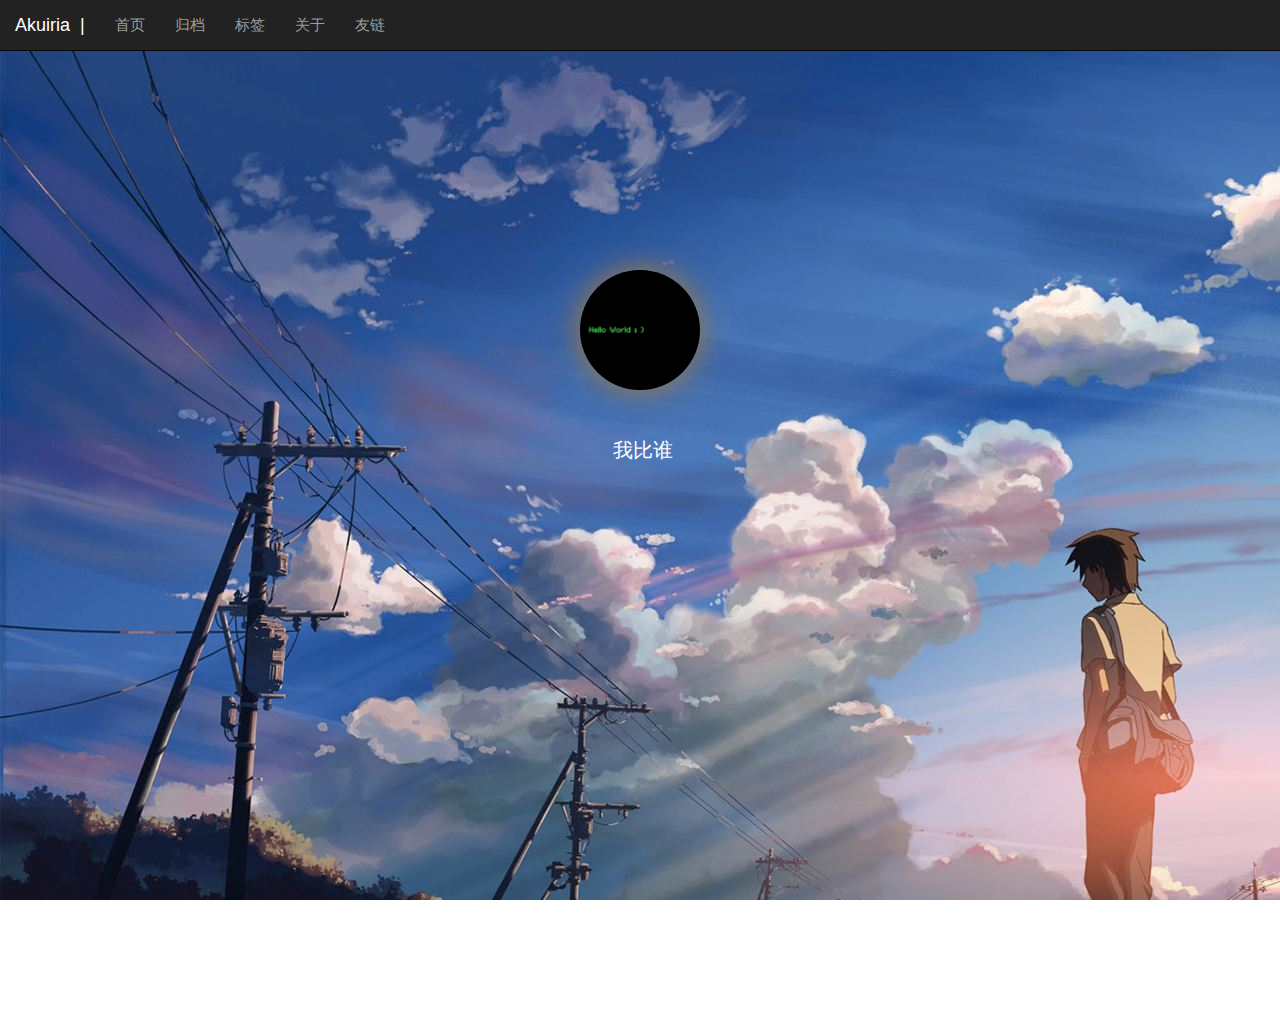
<file: index.html>
<head>
    <meta charset="UTF-8">
    <meta name="viewport" content="width=device-width, initial-scale=1.0">
    <meta http-equiv="X-UA-Compatible" content="ie=edge">
    <script src="https://cdn.jsdelivr.net/npm/jquery@3.2.1/dist/jquery.min.js"></script>
    <!-- 最新版本的 Bootstrap 核心 CSS 文件 -->
    <link rel="stylesheet" href="https://akuiria.github.io/media/css/bootstrap.min.css">
    <link rel="stylesheet" href="https://akuiria.github.io/media/css/live2d.css">
    <meta name="description" content="我比谁都相信努力奋斗的意义，是因为人生来就不平等，世界就是如此残酷。但这不代表挣扎和改变没有意义，因为它是从狭隘的生活中跳出、从荒芜的环境中离开的一条最行之有效的路径。" />
    <title>Akuiria</title>
</head>


<body>
    <!-- 响应式布局，针对PC端内容显示 -->
    <div id="content">
        <div class="nav-large">
            <div class="row">
                <div class="side"><html>

<head>
    <link rel="stylesheet" href="https://akuiria.github.io/styles/main.css">
    <meta name="description" content="我比谁都相信努力奋斗的意义，是因为人生来就不平等，世界就是如此残酷。但这不代表挣扎和改变没有意义，因为它是从狭隘的生活中跳出、从荒芜的环境中离开的一条最行之有效的路径。" />
    <title>Document</title>
</head>
<style>
</style>

<body>
    <div id=side>
        <div class="avatar-border">
            <img src="https://akuiria.github.io/images/avatar.png?v=1593553731575" class="avatar">
        </div>
        <div class="sitename">Akuiria</div>
        <span class="describtion" data-text='["我比谁都相信努力奋斗的意义，是因为人生来就不平等，世界就是如此残酷。但这不代表挣扎和改变没有意义，因为它是从狭隘的生活中跳出、从荒芜的环境中离开的一条最行之有效的路径。"]'>&nbsp;</span>
        
        <div class="search">
            <!-- <input type="text" class="search-input" placeholder="标题搜索(●'◡'●)" /> -->
            <input type="text" class="search-input" placeholder="标题搜索 ⚆_⚆ つ♡">
            <div class="search-results"></div>
        </div>
        
    <div class="share-button">
        <span>社交按钮</span>
        
        
        
        
        
        
    </div>
    <div id="qq" style="display:none"></div>
    
    
    <div class="mchocie describtion">
        <a href="/" class="menubutton">
            首页
        </a>
    </div>
    
    
    
    <div class="mchocie describtion">
        <a href="/archives" class="menubutton">
            归档
        </a>
    </div>
    
    
    
    <div class="mchocie describtion">
        <a href="/tags" class="menubutton">
            标签
        </a>
    </div>
    
    
    
    <div class="mchocie describtion">
        <a href="/post/about" class="menubutton">
            关于
        </a>
    </div>
    
    
    
    
    <div class="mchocie describtion">
        <a href="https://akuiria.github.io/friends" class="menubutton">友人帐</a>
    </div>
    
    <hr>
    <div id="footinfo">Powered by <a href="https://github.com/getgridea/gridea" target="_blank">Gridea</a> | Theme: <a
        href="https://github.com/850552586/gridea-theme-fog">Fog</a></div>
    
    <div id="sitegotimeDate">载入天数...</div>
    <div id="sitegotimes">载入时分秒...</div>
    <div id="cussitetime" style="display:none">07/01/2020</div>
    
    
    </div>
</body>

</html>
<script src="https://akuiria.github.io/media/js/wordshow.js"></script>

<script>
    //----------------------站点运行时间
    var now = new Date();

    function createtime() {
        var sitegotime = document.getElementById("cussitetime").innerHTML + " 00:00:00";
        var grt = new Date(sitegotime); //此处修改你的建站时间或者网站上线时间 
        now.setTime(now.getTime() + 250);
        days = (now - grt) / 1000 / 60 / 60 / 24;
        dnum = Math.floor(days);
        hours = (now - grt) / 1000 / 60 / 60 - (24 * dnum);
        hnum = Math.floor(hours);
        if (String(hnum).length == 1) {
            hnum = "0" + hnum;
        }
        minutes = (now - grt) / 1000 / 60 - (24 * 60 * dnum) - (60 * hnum);
        mnum = Math.floor(minutes);
        if (String(mnum).length == 1) {
            mnum = "0" + mnum;
        }
        seconds = (now - grt) / 1000 - (24 * 60 * 60 * dnum) - (60 * 60 * hnum) - (60 * mnum);
        snum = Math.round(seconds);
        if (String(snum).length == 1) {
            snum = "0" + snum;
        }
        document.getElementById("sitegotimeDate").innerHTML = "本站已安全运行 " + dnum + " 天 ";
        document.getElementById("sitegotimes").innerHTML = hnum + " 小时 " + mnum + " 分 " + snum + " 秒";
    }
    setInterval("createtime()", 250);
</script>

<script>
    //-------------------------------------------------搜索
    // 获取搜索框、搜索按钮、清空搜索、结果输出对应的元素
    var searchInput = document.querySelector('.search-input');
    var searchResults = document.querySelector('.search-results');

    // 申明保存文章的标题、链接、内容的数组变量
    var searchValue = '',
        arrItems = [],
        arrLinks = [],
        arrTitles = [],
        arrResults = [],
        indexItem = [],
        itemLength = 0;
    var tmpDiv = document.createElement('div');
    tmpDiv.className = 'result-item';

    // ajax 的兼容写法
    var xhr = new XMLHttpRequest() || new ActiveXObject('Microsoft.XMLHTTP');
    xhr.onreadystatechange = function () {
        if (xhr.readyState == 4 && xhr.status == 200) {
            xml = xhr.responseXML;
            arrItems = xml.getElementsByTagName('entry');
            itemLength = arrItems.length;
            // 遍历并保存所有文章对应的标题、链接、内容到对应的数组中
            // 同时过滤掉 HTML 标签
            for (i = 0; i < itemLength; i++) {
                var link = arrItems[i].getElementsByTagName('link')[0];
                arrLinks[i] = link.getAttribute("href");
                arrTitles[i] = arrItems[i].getElementsByTagName('title')[0].
                childNodes[0].nodeValue.replace(/<.*?>/g, '');
            }
        }
    }

    // 开始获取根目录下 feed.xml 文件内的数据
    xhr.open('get', '/atom.xml', true);
    xhr.send();



    // 输入框内容变化后就开始匹配，可以不用点按钮
    // 经测试，onkeydown, onchange 等方法效果不太理想，
    // 存在输入延迟等问题，最后发现触发 input 事件最理想，
    // 并且可以处理中文输入法拼写的变化
    searchInput.oninput = function () {
        setTimeout(searchConfirm, 0);
    }
    searchInput.onfocus = function () {
        searchResults.style.display = 'block';
    }

    function searchConfirm() {
        if (searchInput.value == '') {
            searchResults.style.display = 'none';
        } else if (searchInput.value.search(/^\s+$/) >= 0) {
            // 检测输入值全是空白的情况
            searchInit();
            var itemDiv = tmpDiv.cloneNode(true);
            itemDiv.innerText = '请输入有效内容...';
            searchResults.appendChild(itemDiv);
        } else {
            // 合法输入值的情况
            searchInit();
            searchValue = searchInput.value;
            // 在标题、内容中查找
            searchMatching(arrTitles, searchValue);
        }
    }

    // 每次搜索完成后的初始化
    function searchInit() {
        arrResults = [];
        indexItem = [];
        searchResults.innerHTML = '';
        searchResults.style.display = 'block';
    }

    function searchMatching(arr1, input) {
        // 忽略输入大小写
        input = new RegExp(input, 'i');
        // 在所有文章标题、内容中匹配查询值
        for (i = 0; i < itemLength; i++) {
            if (arr1[i].search(input) !== -1) {
                var arr = arr1;
                indexItem.push(i); // 保存匹配值的索引
                var indexContent = arr[i].search(input);
                // 此时 input 为 RegExp 格式 /input/i，转换为原 input 字符串长度
                var l = input.toString().length - 3;
                var step = 10;

                // 将匹配到内容的地方进行黄色标记，并包括周围一定数量的文本
                arrResults.push(arr[i].slice(indexContent - step, indexContent));
            }
        }

        // 输出总共匹配到的数目
        var totalDiv = tmpDiv.cloneNode(true);
        totalDiv.innerHTML = '<b>总匹配：' + indexItem.length + ' 项<hr></b>';
        searchResults.appendChild(totalDiv);

        // 未匹配到内容的情况
        if (indexItem.length == 0) {
            var itemDiv = tmpDiv.cloneNode(true);
            itemDiv.innerText = '未匹配到内容...';
            searchResults.appendChild(itemDiv);
        }

        // 将所有匹配内容进行组合
        for (i = 0; i < arrResults.length; i++) {
            var itemDiv = tmpDiv.cloneNode(true);
            itemDiv.innerHTML = '<b>[' + arrTitles[indexItem[i]] +
                ']</b><p>' + arrResults[i] + "</p><hr />";
            itemDiv.setAttribute('onclick', 'changeHref(arrLinks[indexItem[' + i + ']])');
            searchResults.appendChild(itemDiv);
        }
    }

    function changeHref(href) {
        location.href = href;
    }

    function showqq() {
        var qq = document.getElementById("qq").innerHTML;
        if (qq != '')
            alert("博主的QQ联系方式为：" + qq);
        else
            alert("博主暂未设置QQ联系方式");
    }
</script></div>
                <div id="tab1" class="tab">
                    <div class="bars">
                        <span></span>
                        <span></span>
                        <span></span>
                    </div>
                    <div class="close"></div>
                </div>
                <div id="main" class="col-xs-12 col-sm-7">
                    <link rel="stylesheet" href="https://akuiria.github.io/media/css/font-awesome.css">
<div id="post-container">
    
</div>
                    <div>
                        <div class="pagi">
    <ul>
        
        <li><a style="width:100px">&nbsp;</a></li>
        
                <li><a id="page1">1</a></li>
                <li><a id="page2" class="active">2</a></li>
                <li><a id="page3">3</a></li>
                
        <li><a style="width:100px">&nbsp;</a></li>
        
            </ul>
</div>

<div id="pagination-prev" style="display:none"> 
</div>
<div id="pagination-next" style="display:none"> </div>


<script>
    var prevstr = document.getElementById("pagination-prev").innerHTML;
    var nextstr = document.getElementById("pagination-next").innerHTML;
    var page1 = document.getElementById("page1");
    var page2 = document.getElementById("page2");
    var page3 = document.getElementById("page3");
    page1.innerHTML = '-';
    page2.innerHTML = '1';
    page3.innerHTML = '-';
    if (prevstr.length > 5) {
        if (prevstr.indexOf("page/") != -1) {
            var prevnum = parseInt(prevstr.split("page/")[1]);
            page1.innerHTML = prevnum;
            page2.innerHTML = prevnum + 1;
        } else {
            page1.innerHTML = 1;
            page2.innerHTML = 2;
        }
    }
    if (nextstr.indexOf("page/") != -1) {
        var nextnum = parseInt(nextstr.split("page/")[1]);
        page3.innerHTML = nextnum;
        page2.innerHTML = nextnum - 1;
    }
</script>
                    </div>
                </div>
                <div class="col-xs-6 col-sm-2"></div>
            </div>
        </div>
        <div id="bg">
        </div>
        <div id="bgchoice" style="display: none">default</div>
        
        <div id="bgurl" style="display:none">\media\images\custom-bgimage.jpg</div>
            
    </div>
    <!-- 响应式布局，针对手机端内容显示 -->
    <div class="nav-small">
        <head>

  <!-- 引入Bootstrap核心样式文件 -->
  <link rel="stylesheet" href="https://akuiria.github.io/media/css/bootstrap.min.css">
</head>

<body>
  <nav class="navbar navbar-inverse navbar-fixed-top">
    <div class="container-fluid">
      <!-- Brand and toggle get grouped for better mobile display -->
      <div class="navbar-header">
        <button type="button" class="navbar-toggle collapsed" data-toggle="collapse"
          data-target="#bs-example-navbar-collapse-1" aria-expanded="false">
          <span class="sr-only">Toggle navigation</span>
          <span class="icon-bar"></span>
          <span class="icon-bar"></span>
          <span class="icon-bar"></span>
        </button>
        <a class="navbar-brand" href="https://akuiria.github.io">Akuiria&nbsp;&nbsp;|</a>
      </div>

      <!-- Collect the nav links, forms, and other content for toggling -->
      <div class="collapse navbar-collapse" id="bs-example-navbar-collapse-1">
        <ul class="nav navbar-nav">
          
          
          <li>
            <a href="/">
              首页
            </a>
          </li>
          
          
          
          <li>
            <a href="/archives">
              归档
            </a>
          </li>
          
          
          
          <li>
            <a href="/tags">
              标签
            </a>
          </li>
          
          
          
          <li>
            <a href="/post/about">
              关于
            </a>
          </li>
          
          
          
          
          <li><a href="https://akuiria.github.io/friends">友链</a></li>

          
        </ul>
      </div><!-- /.navbar-collapse -->
    </div><!-- /.container-fluid -->
  </nav>


  <!-- 引入jQuery核心js文件 -->
  <script src="http://cdn.static.runoob.com/libs/jquery/2.1.1/jquery.min.js"></script>
  <!-- 引入BootStrap核心js文件 -->
  <script src="http://cdn.static.runoob.com/libs/bootstrap/3.3.7/js/bootstrap.min.js"></script>
</body>
        <!-- 移动端欢迎页 -->
<div class="welcome">
    <div class="avatar-border">
        <img src="https://akuiria.github.io/images/avatar.png?v=1593553731575" class="avatar">
    </div>
    <span class="mobiledescribtion"></span>
</div>

<div id="mobilebgurl" style="display:none">\media\images\custom-mobilebgimage.jpg</div>

<script>
    var welcome = $('.welcome');
    var bgurl = document.getElementById("mobilebgurl").innerHTML;
    for (var i = 0; i < 3; i++)
        bgurl = bgurl.replace("\\", "/");
    welcome.css("background", "url('" + bgurl + "')");
    var mobiledes = document.querySelector(".mobiledescribtion");
    var text = "我比谁都相信努力奋斗的意义，是因为人生来就不平等，世界就是如此残酷。但这不代表挣扎和改变没有意义，因为它是从狭隘的生活中跳出、从荒芜的环境中离开的一条最行之有效的路径。";
    // 当前显示第几个字
    var mobilecharIndex = 1;
    // 每个字显示间隔默认是500毫秒
    var mobiledelta = 500;

    // 记录动画执行开始时间
    var mobilestart = null;
    // 是否为删除动画
    var mobileisDeleting = false;

    // 动画回调函数
    function mobileLoadDes(time) {
        window.requestAnimationFrame(mobileLoadDes);
        // 初始化开始时间
        if (!mobilestart) start = time;
        // 获取时间间隔
        var mobileprogress = time - mobilestart;
        // 每隔一定的时间，打印出一个新的字符
        if (mobileprogress > mobiledelta) {
            // 如果是打字效果
            if (!mobileisDeleting) {
                // 给展示文字的span新增一个字符，使用innerHTML来替换，charIndex自增1，然后返回新的字符串子串
                mobiledes.innerHTML = "&nbsp;" + text.slice(
                    0,
                    ++mobilecharIndex
                );
                mobiledelta = 500 - Math.random() * 400;
            } else {
                // 如果是删除效果，则把文字一个一个减掉
                mobiledes.innerHTML = "&nbsp;" + text.slice(
                    0,
                    mobilecharIndex--
                );
            }
            // 把star更新为当前时间，进行下一个周期
            mobilestart = time;

            // 如果文字已经全部打印完毕
            if (mobilecharIndex === text.length) {
                // 下次开始删除文字
                mobileisDeleting = true;
                // 删除文字的间隔为200毫秒
                mobiledelta = 100;
                // 额外等待1.2秒后再删除
                mobilestart = time + 1000;
            }

            // 如果文字删除完毕
            if (mobilecharIndex < 0) {
                mobileisDeleting = false;
                // 额外增加200毫秒延迟
                mobilestart = time + 200;
            }
        }
    }

    window.requestAnimationFrame(mobileLoadDes);
</script>
        <link rel="stylesheet" href="https://akuiria.github.io/media/css/font-awesome.css">
<div id="post-container">
    
</div>
        <div class="pagination-container">
            
            
        </div>
        <div style="margin-bottom:60px">&nbsp;</div>
    </div>

<div id="landlord">
    <div class="message" style="opacity:0"></div>
    <canvas id="live2d" width="240" height="250" class="live2d"></canvas>
</div>
</body>

</html>
<script src="https://akuiria.github.io/media/js/index.js"></script>

<script type="text/javascript">
    var message_Path = '/live2d/'
    var home_Path = 'http://ericam.top/'  //此处修改为你的域名，必须带斜杠
</script>
<script type="text/javascript" src="https://akuiria.github.io/media/live2d/js/live2d.js"></script>
<script type="text/javascript" src="https://akuiria.github.io/media/live2d/js/message.js"></script>
<script type="text/javascript">
    loadlive2d("live2d", "https://akuiria.github.io/media/live2d/assets/tororo.model.json");
</script>
</file>
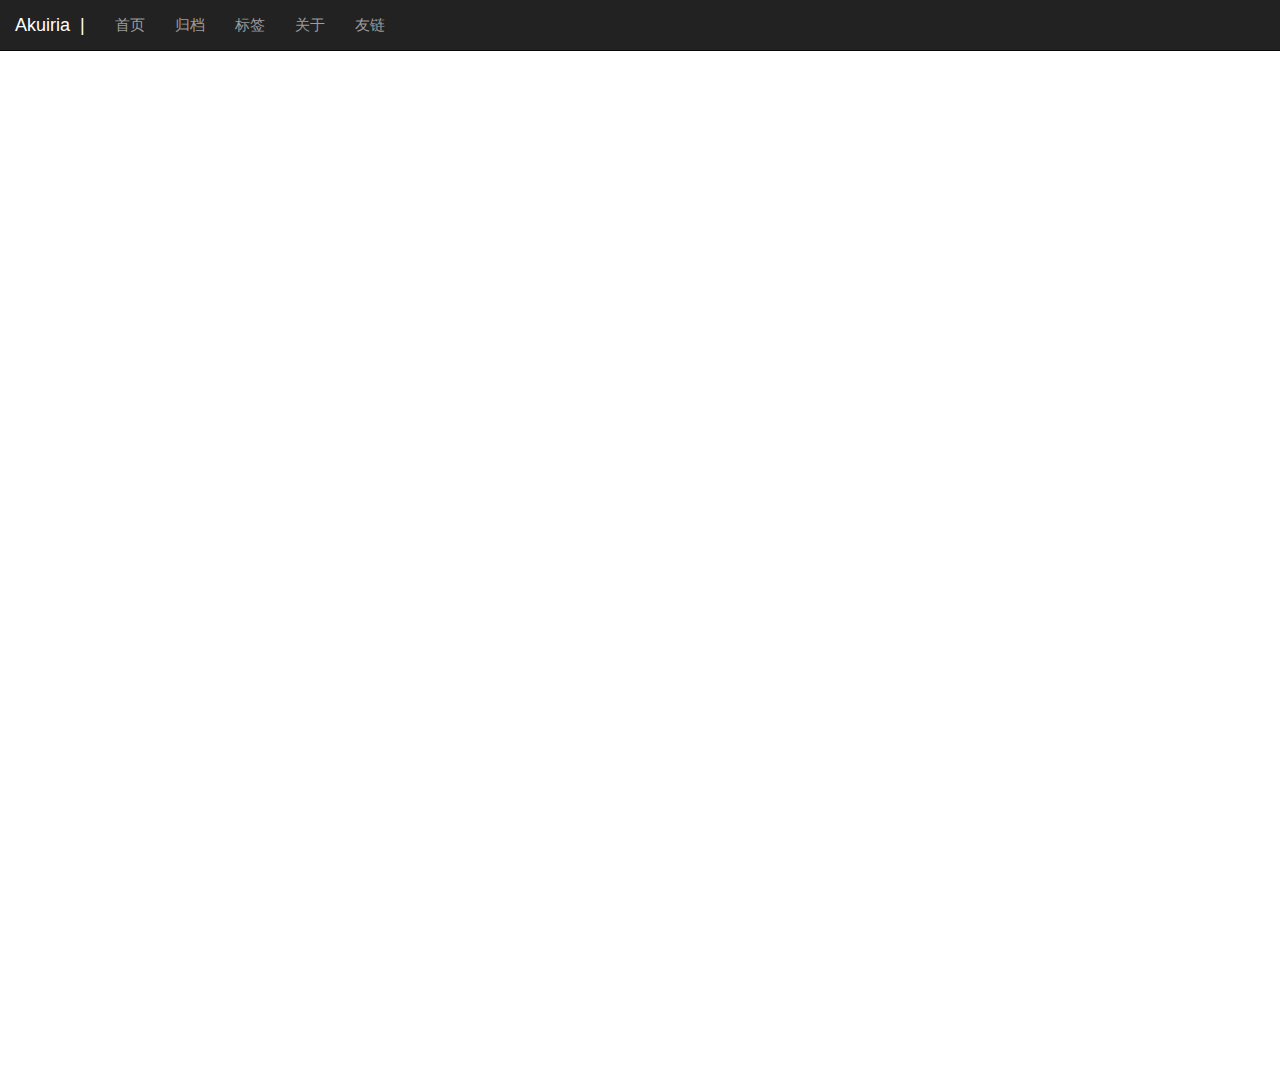
<file: archives/index.html>
<!DOCTYPE html>
<html lang="en">

<head>
    <meta charset="UTF-8">
    <meta name="viewport" content="width=device-width, initial-scale=1.0">
    <meta http-equiv="X-UA-Compatible" content="ie=edge">
    <script src="https://cdn.jsdelivr.net/npm/jquery@3.2.1/dist/jquery.min.js"></script>
    <!-- 最新版本的 Bootstrap 核心 CSS 文件 -->
    <link rel="stylesheet" href="https://akuiria.github.io/media/css/bootstrap.min.css">
    <link rel="stylesheet" href="https://akuiria.github.io/media/css/live2d.css">
    <meta name="description" content="我比谁都相信努力奋斗的意义，是因为人生来就不平等，世界就是如此残酷。但这不代表挣扎和改变没有意义，因为它是从狭隘的生活中跳出、从荒芜的环境中离开的一条最行之有效的路径。" />
    <title>Akuiria</title>
</head>
<style>
    @media screen and (max-width: 1300px) {
        .archives-content ul li>span {
            display: none;
        }

        .archives-content ul {
            padding: 0px;
        }
    }
</style>

<body>
    <!-- 响应式布局，针对PC端内容显示 -->
    <div id="content">
        <div class="nav-large">
            <div class="row">
                <div class="side"><html>

<head>
    <link rel="stylesheet" href="https://akuiria.github.io/styles/main.css">
    <meta name="description" content="我比谁都相信努力奋斗的意义，是因为人生来就不平等，世界就是如此残酷。但这不代表挣扎和改变没有意义，因为它是从狭隘的生活中跳出、从荒芜的环境中离开的一条最行之有效的路径。" />
    <title>Document</title>
</head>
<style>
</style>

<body>
    <div id=side>
        <div class="avatar-border">
            <img src="https://akuiria.github.io/images/avatar.png?v=1593553731575" class="avatar">
        </div>
        <div class="sitename">Akuiria</div>
        <span class="describtion" data-text='["我比谁都相信努力奋斗的意义，是因为人生来就不平等，世界就是如此残酷。但这不代表挣扎和改变没有意义，因为它是从狭隘的生活中跳出、从荒芜的环境中离开的一条最行之有效的路径。"]'>&nbsp;</span>
        
        <div class="search">
            <!-- <input type="text" class="search-input" placeholder="标题搜索(●'◡'●)" /> -->
            <input type="text" class="search-input" placeholder="标题搜索 ⚆_⚆ つ♡">
            <div class="search-results"></div>
        </div>
        
    <div class="share-button">
        <span>社交按钮</span>
        
        
        
        
        
        
    </div>
    <div id="qq" style="display:none"></div>
    
    
    <div class="mchocie describtion">
        <a href="/" class="menubutton">
            首页
        </a>
    </div>
    
    
    
    <div class="mchocie describtion">
        <a href="/archives" class="menubutton">
            归档
        </a>
    </div>
    
    
    
    <div class="mchocie describtion">
        <a href="/tags" class="menubutton">
            标签
        </a>
    </div>
    
    
    
    <div class="mchocie describtion">
        <a href="/post/about" class="menubutton">
            关于
        </a>
    </div>
    
    
    
    
    <div class="mchocie describtion">
        <a href="https://akuiria.github.io/friends" class="menubutton">友人帐</a>
    </div>
    
    <hr>
    <div id="footinfo">Powered by <a href="https://github.com/getgridea/gridea" target="_blank">Gridea</a> | Theme: <a
        href="https://github.com/850552586/gridea-theme-fog">Fog</a></div>
    
    <div id="sitegotimeDate">载入天数...</div>
    <div id="sitegotimes">载入时分秒...</div>
    <div id="cussitetime" style="display:none">07/01/2020</div>
    
    
    </div>
</body>

</html>
<script src="https://akuiria.github.io/media/js/wordshow.js"></script>

<script>
    //----------------------站点运行时间
    var now = new Date();

    function createtime() {
        var sitegotime = document.getElementById("cussitetime").innerHTML + " 00:00:00";
        var grt = new Date(sitegotime); //此处修改你的建站时间或者网站上线时间 
        now.setTime(now.getTime() + 250);
        days = (now - grt) / 1000 / 60 / 60 / 24;
        dnum = Math.floor(days);
        hours = (now - grt) / 1000 / 60 / 60 - (24 * dnum);
        hnum = Math.floor(hours);
        if (String(hnum).length == 1) {
            hnum = "0" + hnum;
        }
        minutes = (now - grt) / 1000 / 60 - (24 * 60 * dnum) - (60 * hnum);
        mnum = Math.floor(minutes);
        if (String(mnum).length == 1) {
            mnum = "0" + mnum;
        }
        seconds = (now - grt) / 1000 - (24 * 60 * 60 * dnum) - (60 * 60 * hnum) - (60 * mnum);
        snum = Math.round(seconds);
        if (String(snum).length == 1) {
            snum = "0" + snum;
        }
        document.getElementById("sitegotimeDate").innerHTML = "本站已安全运行 " + dnum + " 天 ";
        document.getElementById("sitegotimes").innerHTML = hnum + " 小时 " + mnum + " 分 " + snum + " 秒";
    }
    setInterval("createtime()", 250);
</script>

<script>
    //-------------------------------------------------搜索
    // 获取搜索框、搜索按钮、清空搜索、结果输出对应的元素
    var searchInput = document.querySelector('.search-input');
    var searchResults = document.querySelector('.search-results');

    // 申明保存文章的标题、链接、内容的数组变量
    var searchValue = '',
        arrItems = [],
        arrLinks = [],
        arrTitles = [],
        arrResults = [],
        indexItem = [],
        itemLength = 0;
    var tmpDiv = document.createElement('div');
    tmpDiv.className = 'result-item';

    // ajax 的兼容写法
    var xhr = new XMLHttpRequest() || new ActiveXObject('Microsoft.XMLHTTP');
    xhr.onreadystatechange = function () {
        if (xhr.readyState == 4 && xhr.status == 200) {
            xml = xhr.responseXML;
            arrItems = xml.getElementsByTagName('entry');
            itemLength = arrItems.length;
            // 遍历并保存所有文章对应的标题、链接、内容到对应的数组中
            // 同时过滤掉 HTML 标签
            for (i = 0; i < itemLength; i++) {
                var link = arrItems[i].getElementsByTagName('link')[0];
                arrLinks[i] = link.getAttribute("href");
                arrTitles[i] = arrItems[i].getElementsByTagName('title')[0].
                childNodes[0].nodeValue.replace(/<.*?>/g, '');
            }
        }
    }

    // 开始获取根目录下 feed.xml 文件内的数据
    xhr.open('get', '/atom.xml', true);
    xhr.send();



    // 输入框内容变化后就开始匹配，可以不用点按钮
    // 经测试，onkeydown, onchange 等方法效果不太理想，
    // 存在输入延迟等问题，最后发现触发 input 事件最理想，
    // 并且可以处理中文输入法拼写的变化
    searchInput.oninput = function () {
        setTimeout(searchConfirm, 0);
    }
    searchInput.onfocus = function () {
        searchResults.style.display = 'block';
    }

    function searchConfirm() {
        if (searchInput.value == '') {
            searchResults.style.display = 'none';
        } else if (searchInput.value.search(/^\s+$/) >= 0) {
            // 检测输入值全是空白的情况
            searchInit();
            var itemDiv = tmpDiv.cloneNode(true);
            itemDiv.innerText = '请输入有效内容...';
            searchResults.appendChild(itemDiv);
        } else {
            // 合法输入值的情况
            searchInit();
            searchValue = searchInput.value;
            // 在标题、内容中查找
            searchMatching(arrTitles, searchValue);
        }
    }

    // 每次搜索完成后的初始化
    function searchInit() {
        arrResults = [];
        indexItem = [];
        searchResults.innerHTML = '';
        searchResults.style.display = 'block';
    }

    function searchMatching(arr1, input) {
        // 忽略输入大小写
        input = new RegExp(input, 'i');
        // 在所有文章标题、内容中匹配查询值
        for (i = 0; i < itemLength; i++) {
            if (arr1[i].search(input) !== -1) {
                var arr = arr1;
                indexItem.push(i); // 保存匹配值的索引
                var indexContent = arr[i].search(input);
                // 此时 input 为 RegExp 格式 /input/i，转换为原 input 字符串长度
                var l = input.toString().length - 3;
                var step = 10;

                // 将匹配到内容的地方进行黄色标记，并包括周围一定数量的文本
                arrResults.push(arr[i].slice(indexContent - step, indexContent));
            }
        }

        // 输出总共匹配到的数目
        var totalDiv = tmpDiv.cloneNode(true);
        totalDiv.innerHTML = '<b>总匹配：' + indexItem.length + ' 项<hr></b>';
        searchResults.appendChild(totalDiv);

        // 未匹配到内容的情况
        if (indexItem.length == 0) {
            var itemDiv = tmpDiv.cloneNode(true);
            itemDiv.innerText = '未匹配到内容...';
            searchResults.appendChild(itemDiv);
        }

        // 将所有匹配内容进行组合
        for (i = 0; i < arrResults.length; i++) {
            var itemDiv = tmpDiv.cloneNode(true);
            itemDiv.innerHTML = '<b>[' + arrTitles[indexItem[i]] +
                ']</b><p>' + arrResults[i] + "</p><hr />";
            itemDiv.setAttribute('onclick', 'changeHref(arrLinks[indexItem[' + i + ']])');
            searchResults.appendChild(itemDiv);
        }
    }

    function changeHref(href) {
        location.href = href;
    }

    function showqq() {
        var qq = document.getElementById("qq").innerHTML;
        if (qq != '')
            alert("博主的QQ联系方式为：" + qq);
        else
            alert("博主暂未设置QQ联系方式");
    }
</script></div>
                <div id="main" class="col-xs-12 col-sm-7">
                    <body">
    <div class="archives-content">
        
        
    </div>
</body">
                    <div style="background:white">
                        <div class="pagi">
    <ul>
        
        <li><a style="width:100px">&nbsp;</a></li>
        
                <li><a id="page1">1</a></li>
                <li><a id="page2" class="active">2</a></li>
                <li><a id="page3">3</a></li>
                
        <li><a style="width:100px">&nbsp;</a></li>
        
            </ul>
</div>

<div id="pagination-prev" style="display:none"> 
</div>
<div id="pagination-next" style="display:none"> </div>


<script>
    var prevstr = document.getElementById("pagination-prev").innerHTML;
    var nextstr = document.getElementById("pagination-next").innerHTML;
    var page1 = document.getElementById("page1");
    var page2 = document.getElementById("page2");
    var page3 = document.getElementById("page3");
    page1.innerHTML = '-';
    page2.innerHTML = '1';
    page3.innerHTML = '-';
    if (prevstr.length > 5) {
        if (prevstr.indexOf("page/") != -1) {
            var prevnum = parseInt(prevstr.split("page/")[1]);
            page1.innerHTML = prevnum;
            page2.innerHTML = prevnum + 1;
        } else {
            page1.innerHTML = 1;
            page2.innerHTML = 2;
        }
    }
    if (nextstr.indexOf("page/") != -1) {
        var nextnum = parseInt(nextstr.split("page/")[1]);
        page3.innerHTML = nextnum;
        page2.innerHTML = nextnum - 1;
    }
</script>
                        <div style="padding-bottom:10%"></div>
                    </div>
                </div>
                <div class="col-xs-6 col-sm-2"></div>
            </div>
        </div>
        <div id="bg">
        </div>
        <div id="bgchoice" style="display: none">default</div>
        
        <div id="bgurl" style="display:none">\media\images\custom-bgimage.jpg</div>
           
    </div>

    <!-- 响应式布局，针对手机端内容显示 -->
    <div class="nav-small">
        <head>

  <!-- 引入Bootstrap核心样式文件 -->
  <link rel="stylesheet" href="https://akuiria.github.io/media/css/bootstrap.min.css">
</head>

<body>
  <nav class="navbar navbar-inverse navbar-fixed-top">
    <div class="container-fluid">
      <!-- Brand and toggle get grouped for better mobile display -->
      <div class="navbar-header">
        <button type="button" class="navbar-toggle collapsed" data-toggle="collapse"
          data-target="#bs-example-navbar-collapse-1" aria-expanded="false">
          <span class="sr-only">Toggle navigation</span>
          <span class="icon-bar"></span>
          <span class="icon-bar"></span>
          <span class="icon-bar"></span>
        </button>
        <a class="navbar-brand" href="https://akuiria.github.io">Akuiria&nbsp;&nbsp;|</a>
      </div>

      <!-- Collect the nav links, forms, and other content for toggling -->
      <div class="collapse navbar-collapse" id="bs-example-navbar-collapse-1">
        <ul class="nav navbar-nav">
          
          
          <li>
            <a href="/">
              首页
            </a>
          </li>
          
          
          
          <li>
            <a href="/archives">
              归档
            </a>
          </li>
          
          
          
          <li>
            <a href="/tags">
              标签
            </a>
          </li>
          
          
          
          <li>
            <a href="/post/about">
              关于
            </a>
          </li>
          
          
          
          
          <li><a href="https://akuiria.github.io/friends">友链</a></li>

          
        </ul>
      </div><!-- /.navbar-collapse -->
    </div><!-- /.container-fluid -->
  </nav>


  <!-- 引入jQuery核心js文件 -->
  <script src="http://cdn.static.runoob.com/libs/jquery/2.1.1/jquery.min.js"></script>
  <!-- 引入BootStrap核心js文件 -->
  <script src="http://cdn.static.runoob.com/libs/bootstrap/3.3.7/js/bootstrap.min.js"></script>
</body>
        <div style="margin-top:60px"></div>
        <body">
    <div class="archives-content">
        
        
    </div>
</body">
        <div class="pagination-container">
            
            
        </div>
        <div style="margin-bottom:60px">&nbsp;</div>
    </div>
    <div id="landlord">
        <div class="message" style="opacity:0"></div>
        <canvas id="live2d" width="240" height="250" class="live2d"></canvas>
    </div>
</body>

</html>
<script src="https://akuiria.github.io/media/js/index.js"></script>

<script type="text/javascript">
    var message_Path = '/live2d/'
    var home_Path = 'http://ericam.top/' //此处修改为你的域名，必须带斜杠
</script>
<script type="text/javascript" src="https://akuiria.github.io/media/live2d/js/live2d.js"></script>
<script type="text/javascript" src="https://akuiria.github.io/media/live2d/js/message.js"></script>
<script type="text/javascript">
    loadlive2d("live2d", "https://akuiria.github.io/media/live2d/assets/tororo.model.json");
</script>
</file>
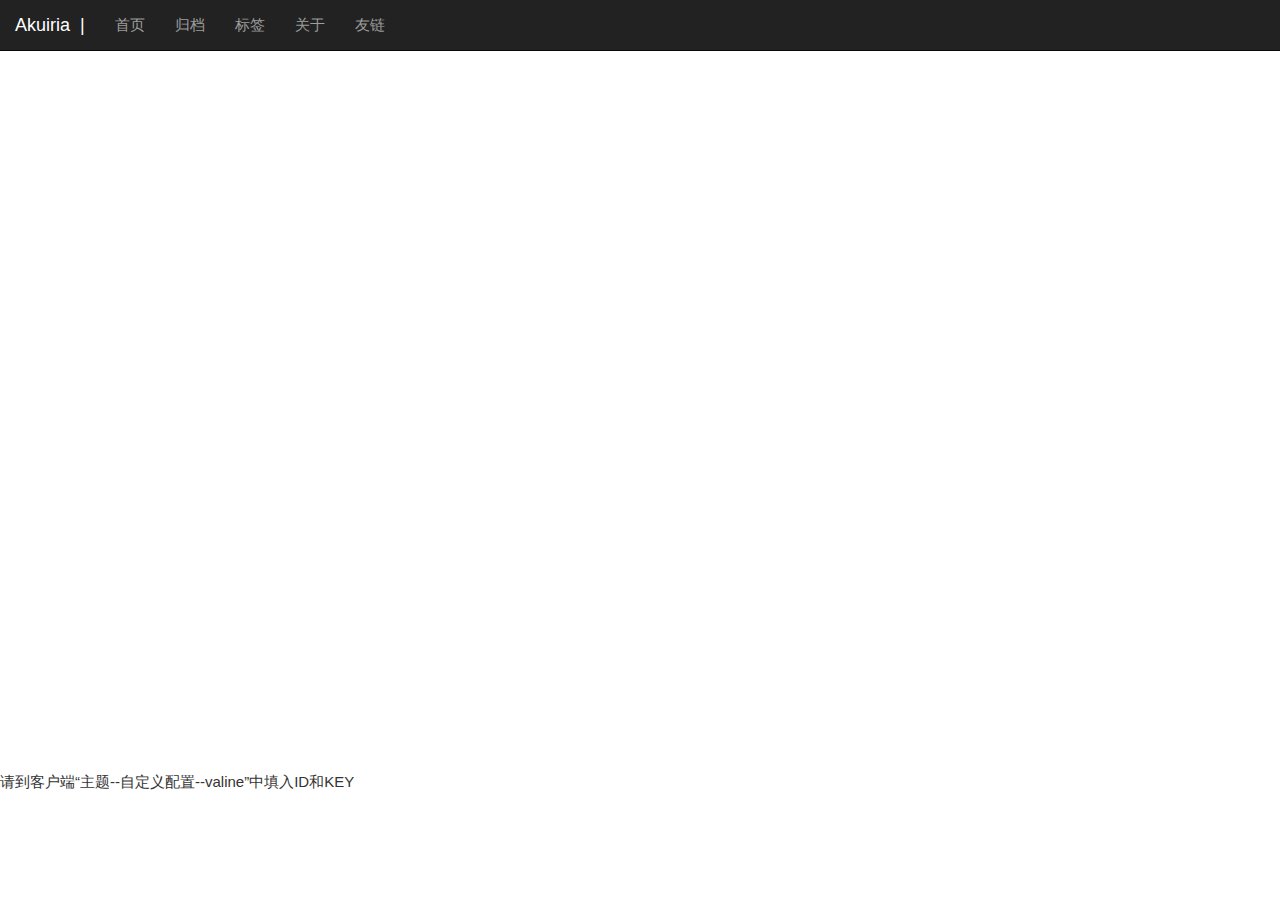
<file: friends/index.html>
<!DOCTYPE html>
<html lang="en">

<head>
    <meta charset="UTF-8">
    <meta name="viewport" content="width=device-width, initial-scale=1.0">
    <meta http-equiv="X-UA-Compatible" content="ie=edge">
    <script src="https://cdn.jsdelivr.net/npm/jquery@3.2.1/dist/jquery.min.js"></script>
    <!-- 最新版本的 Bootstrap 核心 CSS 文件 -->
    <link rel="stylesheet" href="https://akuiria.github.io/media/css/bootstrap.min.css">
    <link rel="stylesheet" href="https://akuiria.github.io/media/css/live2d.css">
    <meta name="description" content="我比谁都相信努力奋斗的意义，是因为人生来就不平等，世界就是如此残酷。但这不代表挣扎和改变没有意义，因为它是从狭隘的生活中跳出、从荒芜的环境中离开的一条最行之有效的路径。" />
    <title>Akuiria</title>
</head>
<style>
    @media screen and (max-width: 1300px) {
        .archives-content ul li>span {
            display: none;
        }

        .archives-content ul {
            padding: 0px;
        }
    }
</style>

<body>
    <!-- 响应式布局，针对PC端内容显示 -->
    <div id="content">
        <div class="nav-large">
            <div class="row">
                <div class="side"><html>

<head>
    <link rel="stylesheet" href="https://akuiria.github.io/styles/main.css">
    <meta name="description" content="我比谁都相信努力奋斗的意义，是因为人生来就不平等，世界就是如此残酷。但这不代表挣扎和改变没有意义，因为它是从狭隘的生活中跳出、从荒芜的环境中离开的一条最行之有效的路径。" />
    <title>Document</title>
</head>
<style>
</style>

<body>
    <div id=side>
        <div class="avatar-border">
            <img src="https://akuiria.github.io/images/avatar.png?v=1593553731575" class="avatar">
        </div>
        <div class="sitename">Akuiria</div>
        <span class="describtion" data-text='["我比谁都相信努力奋斗的意义，是因为人生来就不平等，世界就是如此残酷。但这不代表挣扎和改变没有意义，因为它是从狭隘的生活中跳出、从荒芜的环境中离开的一条最行之有效的路径。"]'>&nbsp;</span>
        
        <div class="search">
            <!-- <input type="text" class="search-input" placeholder="标题搜索(●'◡'●)" /> -->
            <input type="text" class="search-input" placeholder="标题搜索 ⚆_⚆ つ♡">
            <div class="search-results"></div>
        </div>
        
    <div class="share-button">
        <span>社交按钮</span>
        
        
        
        
        
        
    </div>
    <div id="qq" style="display:none"></div>
    
    
    <div class="mchocie describtion">
        <a href="/" class="menubutton">
            首页
        </a>
    </div>
    
    
    
    <div class="mchocie describtion">
        <a href="/archives" class="menubutton">
            归档
        </a>
    </div>
    
    
    
    <div class="mchocie describtion">
        <a href="/tags" class="menubutton">
            标签
        </a>
    </div>
    
    
    
    <div class="mchocie describtion">
        <a href="/post/about" class="menubutton">
            关于
        </a>
    </div>
    
    
    
    
    <div class="mchocie describtion">
        <a href="https://akuiria.github.io/friends" class="menubutton">友人帐</a>
    </div>
    
    <hr>
    <div id="footinfo">Powered by <a href="https://github.com/getgridea/gridea" target="_blank">Gridea</a> | Theme: <a
        href="https://github.com/850552586/gridea-theme-fog">Fog</a></div>
    
    <div id="sitegotimeDate">载入天数...</div>
    <div id="sitegotimes">载入时分秒...</div>
    <div id="cussitetime" style="display:none">07/01/2020</div>
    
    
    </div>
</body>

</html>
<script src="https://akuiria.github.io/media/js/wordshow.js"></script>

<script>
    //----------------------站点运行时间
    var now = new Date();

    function createtime() {
        var sitegotime = document.getElementById("cussitetime").innerHTML + " 00:00:00";
        var grt = new Date(sitegotime); //此处修改你的建站时间或者网站上线时间 
        now.setTime(now.getTime() + 250);
        days = (now - grt) / 1000 / 60 / 60 / 24;
        dnum = Math.floor(days);
        hours = (now - grt) / 1000 / 60 / 60 - (24 * dnum);
        hnum = Math.floor(hours);
        if (String(hnum).length == 1) {
            hnum = "0" + hnum;
        }
        minutes = (now - grt) / 1000 / 60 - (24 * 60 * dnum) - (60 * hnum);
        mnum = Math.floor(minutes);
        if (String(mnum).length == 1) {
            mnum = "0" + mnum;
        }
        seconds = (now - grt) / 1000 - (24 * 60 * 60 * dnum) - (60 * 60 * hnum) - (60 * mnum);
        snum = Math.round(seconds);
        if (String(snum).length == 1) {
            snum = "0" + snum;
        }
        document.getElementById("sitegotimeDate").innerHTML = "本站已安全运行 " + dnum + " 天 ";
        document.getElementById("sitegotimes").innerHTML = hnum + " 小时 " + mnum + " 分 " + snum + " 秒";
    }
    setInterval("createtime()", 250);
</script>

<script>
    //-------------------------------------------------搜索
    // 获取搜索框、搜索按钮、清空搜索、结果输出对应的元素
    var searchInput = document.querySelector('.search-input');
    var searchResults = document.querySelector('.search-results');

    // 申明保存文章的标题、链接、内容的数组变量
    var searchValue = '',
        arrItems = [],
        arrLinks = [],
        arrTitles = [],
        arrResults = [],
        indexItem = [],
        itemLength = 0;
    var tmpDiv = document.createElement('div');
    tmpDiv.className = 'result-item';

    // ajax 的兼容写法
    var xhr = new XMLHttpRequest() || new ActiveXObject('Microsoft.XMLHTTP');
    xhr.onreadystatechange = function () {
        if (xhr.readyState == 4 && xhr.status == 200) {
            xml = xhr.responseXML;
            arrItems = xml.getElementsByTagName('entry');
            itemLength = arrItems.length;
            // 遍历并保存所有文章对应的标题、链接、内容到对应的数组中
            // 同时过滤掉 HTML 标签
            for (i = 0; i < itemLength; i++) {
                var link = arrItems[i].getElementsByTagName('link')[0];
                arrLinks[i] = link.getAttribute("href");
                arrTitles[i] = arrItems[i].getElementsByTagName('title')[0].
                childNodes[0].nodeValue.replace(/<.*?>/g, '');
            }
        }
    }

    // 开始获取根目录下 feed.xml 文件内的数据
    xhr.open('get', '/atom.xml', true);
    xhr.send();



    // 输入框内容变化后就开始匹配，可以不用点按钮
    // 经测试，onkeydown, onchange 等方法效果不太理想，
    // 存在输入延迟等问题，最后发现触发 input 事件最理想，
    // 并且可以处理中文输入法拼写的变化
    searchInput.oninput = function () {
        setTimeout(searchConfirm, 0);
    }
    searchInput.onfocus = function () {
        searchResults.style.display = 'block';
    }

    function searchConfirm() {
        if (searchInput.value == '') {
            searchResults.style.display = 'none';
        } else if (searchInput.value.search(/^\s+$/) >= 0) {
            // 检测输入值全是空白的情况
            searchInit();
            var itemDiv = tmpDiv.cloneNode(true);
            itemDiv.innerText = '请输入有效内容...';
            searchResults.appendChild(itemDiv);
        } else {
            // 合法输入值的情况
            searchInit();
            searchValue = searchInput.value;
            // 在标题、内容中查找
            searchMatching(arrTitles, searchValue);
        }
    }

    // 每次搜索完成后的初始化
    function searchInit() {
        arrResults = [];
        indexItem = [];
        searchResults.innerHTML = '';
        searchResults.style.display = 'block';
    }

    function searchMatching(arr1, input) {
        // 忽略输入大小写
        input = new RegExp(input, 'i');
        // 在所有文章标题、内容中匹配查询值
        for (i = 0; i < itemLength; i++) {
            if (arr1[i].search(input) !== -1) {
                var arr = arr1;
                indexItem.push(i); // 保存匹配值的索引
                var indexContent = arr[i].search(input);
                // 此时 input 为 RegExp 格式 /input/i，转换为原 input 字符串长度
                var l = input.toString().length - 3;
                var step = 10;

                // 将匹配到内容的地方进行黄色标记，并包括周围一定数量的文本
                arrResults.push(arr[i].slice(indexContent - step, indexContent));
            }
        }

        // 输出总共匹配到的数目
        var totalDiv = tmpDiv.cloneNode(true);
        totalDiv.innerHTML = '<b>总匹配：' + indexItem.length + ' 项<hr></b>';
        searchResults.appendChild(totalDiv);

        // 未匹配到内容的情况
        if (indexItem.length == 0) {
            var itemDiv = tmpDiv.cloneNode(true);
            itemDiv.innerText = '未匹配到内容...';
            searchResults.appendChild(itemDiv);
        }

        // 将所有匹配内容进行组合
        for (i = 0; i < arrResults.length; i++) {
            var itemDiv = tmpDiv.cloneNode(true);
            itemDiv.innerHTML = '<b>[' + arrTitles[indexItem[i]] +
                ']</b><p>' + arrResults[i] + "</p><hr />";
            itemDiv.setAttribute('onclick', 'changeHref(arrLinks[indexItem[' + i + ']])');
            searchResults.appendChild(itemDiv);
        }
    }

    function changeHref(href) {
        location.href = href;
    }

    function showqq() {
        var qq = document.getElementById("qq").innerHTML;
        if (qq != '')
            alert("博主的QQ联系方式为：" + qq);
        else
            alert("博主暂未设置QQ联系方式");
    }
</script></div>
                <div id="main" class="col-xs-12 col-sm-7" style="z-index: 999;">
                    <body>
    <div id="friendscontainermobile">
        
        
        
    </div>

    <div id="friendscontainer">
        
        
        
    </div>
</body>
                    <div name="comment" style="background: white">
                        <div class="commentcontainer">
                            
                            <p>请到客户端“主题--自定义配置--valine”中填入ID和KEY</p>
                            
                        </div>
                    </div>
                </div>
                <div class="col-xs-6 col-sm-2"></div>
            </div>
        </div>
        <div id="bg">
        </div>
        <div id="bgchoice" style="display: none">default</div>
        
        <div id="bgurl" style="display:none">\media\images\custom-bgimage.jpg</div>
           
    </div>

    <!-- 响应式布局，针对手机端内容显示 -->
    <div class="nav-small">
        <head>

  <!-- 引入Bootstrap核心样式文件 -->
  <link rel="stylesheet" href="https://akuiria.github.io/media/css/bootstrap.min.css">
</head>

<body>
  <nav class="navbar navbar-inverse navbar-fixed-top">
    <div class="container-fluid">
      <!-- Brand and toggle get grouped for better mobile display -->
      <div class="navbar-header">
        <button type="button" class="navbar-toggle collapsed" data-toggle="collapse"
          data-target="#bs-example-navbar-collapse-1" aria-expanded="false">
          <span class="sr-only">Toggle navigation</span>
          <span class="icon-bar"></span>
          <span class="icon-bar"></span>
          <span class="icon-bar"></span>
        </button>
        <a class="navbar-brand" href="https://akuiria.github.io">Akuiria&nbsp;&nbsp;|</a>
      </div>

      <!-- Collect the nav links, forms, and other content for toggling -->
      <div class="collapse navbar-collapse" id="bs-example-navbar-collapse-1">
        <ul class="nav navbar-nav">
          
          
          <li>
            <a href="/">
              首页
            </a>
          </li>
          
          
          
          <li>
            <a href="/archives">
              归档
            </a>
          </li>
          
          
          
          <li>
            <a href="/tags">
              标签
            </a>
          </li>
          
          
          
          <li>
            <a href="/post/about">
              关于
            </a>
          </li>
          
          
          
          
          <li><a href="https://akuiria.github.io/friends">友链</a></li>

          
        </ul>
      </div><!-- /.navbar-collapse -->
    </div><!-- /.container-fluid -->
  </nav>


  <!-- 引入jQuery核心js文件 -->
  <script src="http://cdn.static.runoob.com/libs/jquery/2.1.1/jquery.min.js"></script>
  <!-- 引入BootStrap核心js文件 -->
  <script src="http://cdn.static.runoob.com/libs/bootstrap/3.3.7/js/bootstrap.min.js"></script>
</body>
        <div style="margin-top:60px"></div>
        <body>
    <div id="friendscontainermobile">
        
        
        
    </div>

    <div id="friendscontainer">
        
        
        
    </div>
</body>
        <div style="margin-bottom:60px">&nbsp;</div>
        <div name="comment" style="background: white">
            <div class="commentcontainer">
                
                <p>请到客户端“主题--自定义配置--valine”中填入ID和KEY</p>
                
            </div>
        </div>
    </div>
    <div id="landlord">
        <div class="message" style="opacity:0"></div>
        <canvas id="live2d" width="240" height="250" class="live2d"></canvas>
    </div>
</body>

</html>
<script src="https://akuiria.github.io/media/js/index.js"></script>

<script type="text/javascript">
    var message_Path = '/live2d/'
    var home_Path = 'http://ericam.top/' //此处修改为你的域名，必须带斜杠
</script>
<script type="text/javascript" src="https://akuiria.github.io/media/live2d/js/live2d.js"></script>
<script type="text/javascript" src="https://akuiria.github.io/media/live2d/js/message.js"></script>
<script type="text/javascript">
    loadlive2d("live2d", "https://akuiria.github.io/media/live2d/assets/tororo.model.json");
</script>
</file>
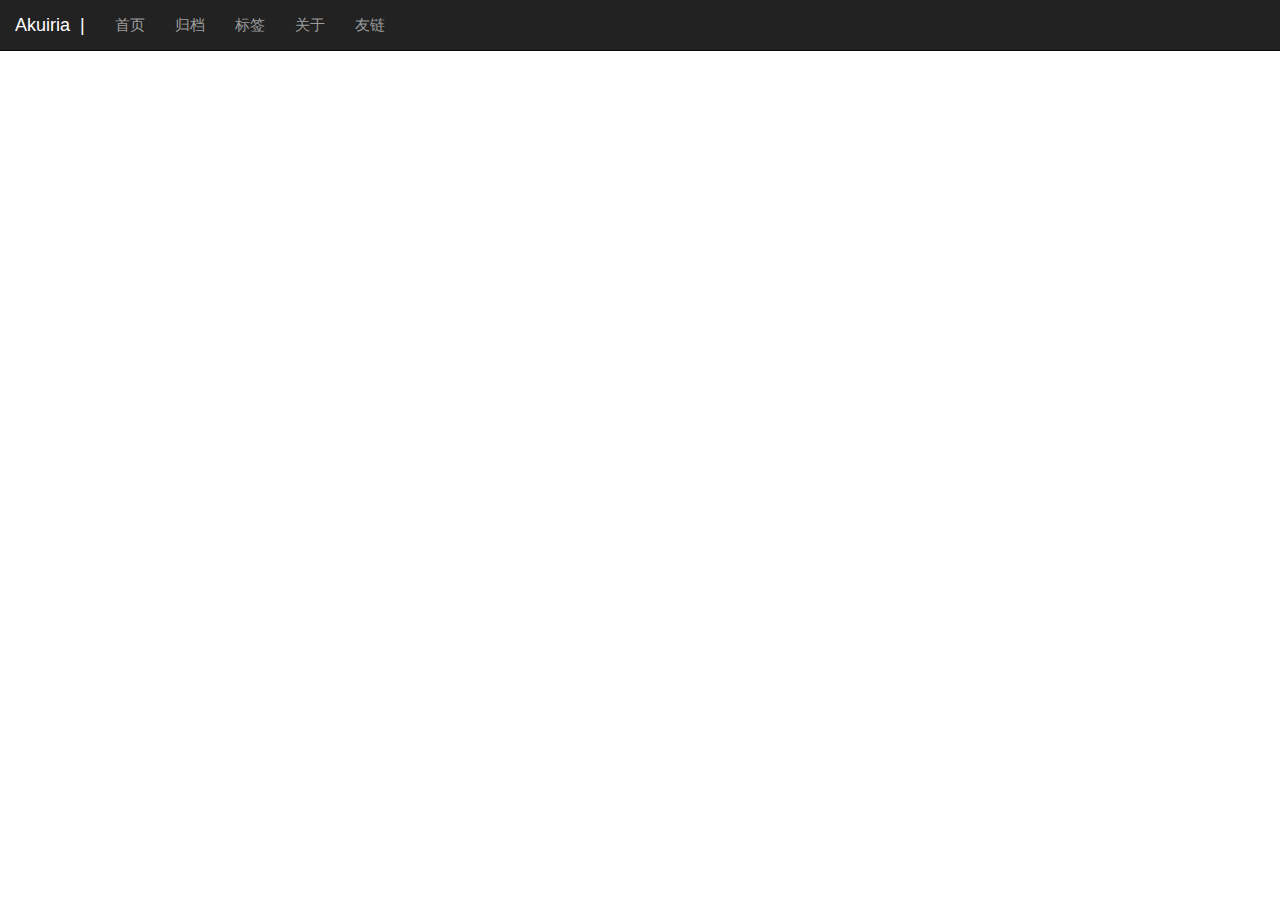
<file: talk/index.html>
<!DOCTYPE html>
<html lang="en">

<head>
    <meta charset="UTF-8">
    <meta name="viewport" content="width=device-width, initial-scale=1.0">
    <meta http-equiv="X-UA-Compatible" content="ie=edge">
    <script src="https://cdn.jsdelivr.net/npm/jquery@3.2.1/dist/jquery.min.js"></script>
    <!-- 最新版本的 Bootstrap 核心 CSS 文件 -->
    <link rel="stylesheet" href="https://akuiria.github.io/media/css/bootstrap.min.css">
    <link rel="stylesheet" href="https://akuiria.github.io/media/css/live2d.css">
    <meta name="description" content="我比谁都相信努力奋斗的意义，是因为人生来就不平等，世界就是如此残酷。但这不代表挣扎和改变没有意义，因为它是从狭隘的生活中跳出、从荒芜的环境中离开的一条最行之有效的路径。" />
    <title>Akuiria</title>
</head>
<style>

</style>

<body>
    <!-- 响应式布局，针对PC端内容显示 -->
    <div id="content">
        <div class="talkShow">
            <div class="row">
                <div class="side"><html>

<head>
    <link rel="stylesheet" href="https://akuiria.github.io/styles/main.css">
    <meta name="description" content="我比谁都相信努力奋斗的意义，是因为人生来就不平等，世界就是如此残酷。但这不代表挣扎和改变没有意义，因为它是从狭隘的生活中跳出、从荒芜的环境中离开的一条最行之有效的路径。" />
    <title>Document</title>
</head>
<style>
</style>

<body>
    <div id=side>
        <div class="avatar-border">
            <img src="https://akuiria.github.io/images/avatar.png?v=1593553731575" class="avatar">
        </div>
        <div class="sitename">Akuiria</div>
        <span class="describtion" data-text='["我比谁都相信努力奋斗的意义，是因为人生来就不平等，世界就是如此残酷。但这不代表挣扎和改变没有意义，因为它是从狭隘的生活中跳出、从荒芜的环境中离开的一条最行之有效的路径。"]'>&nbsp;</span>
        
        <div class="search">
            <!-- <input type="text" class="search-input" placeholder="标题搜索(●'◡'●)" /> -->
            <input type="text" class="search-input" placeholder="标题搜索 ⚆_⚆ つ♡">
            <div class="search-results"></div>
        </div>
        
    <div class="share-button">
        <span>社交按钮</span>
        
        
        
        
        
        
    </div>
    <div id="qq" style="display:none"></div>
    
    
    <div class="mchocie describtion">
        <a href="/" class="menubutton">
            首页
        </a>
    </div>
    
    
    
    <div class="mchocie describtion">
        <a href="/archives" class="menubutton">
            归档
        </a>
    </div>
    
    
    
    <div class="mchocie describtion">
        <a href="/tags" class="menubutton">
            标签
        </a>
    </div>
    
    
    
    <div class="mchocie describtion">
        <a href="/post/about" class="menubutton">
            关于
        </a>
    </div>
    
    
    
    
    <div class="mchocie describtion">
        <a href="https://akuiria.github.io/friends" class="menubutton">友人帐</a>
    </div>
    
    <hr>
    <div id="footinfo">Powered by <a href="https://github.com/getgridea/gridea" target="_blank">Gridea</a> | Theme: <a
        href="https://github.com/850552586/gridea-theme-fog">Fog</a></div>
    
    <div id="sitegotimeDate">载入天数...</div>
    <div id="sitegotimes">载入时分秒...</div>
    <div id="cussitetime" style="display:none">07/01/2020</div>
    
    
    </div>
</body>

</html>
<script src="https://akuiria.github.io/media/js/wordshow.js"></script>

<script>
    //----------------------站点运行时间
    var now = new Date();

    function createtime() {
        var sitegotime = document.getElementById("cussitetime").innerHTML + " 00:00:00";
        var grt = new Date(sitegotime); //此处修改你的建站时间或者网站上线时间 
        now.setTime(now.getTime() + 250);
        days = (now - grt) / 1000 / 60 / 60 / 24;
        dnum = Math.floor(days);
        hours = (now - grt) / 1000 / 60 / 60 - (24 * dnum);
        hnum = Math.floor(hours);
        if (String(hnum).length == 1) {
            hnum = "0" + hnum;
        }
        minutes = (now - grt) / 1000 / 60 - (24 * 60 * dnum) - (60 * hnum);
        mnum = Math.floor(minutes);
        if (String(mnum).length == 1) {
            mnum = "0" + mnum;
        }
        seconds = (now - grt) / 1000 - (24 * 60 * 60 * dnum) - (60 * 60 * hnum) - (60 * mnum);
        snum = Math.round(seconds);
        if (String(snum).length == 1) {
            snum = "0" + snum;
        }
        document.getElementById("sitegotimeDate").innerHTML = "本站已安全运行 " + dnum + " 天 ";
        document.getElementById("sitegotimes").innerHTML = hnum + " 小时 " + mnum + " 分 " + snum + " 秒";
    }
    setInterval("createtime()", 250);
</script>

<script>
    //-------------------------------------------------搜索
    // 获取搜索框、搜索按钮、清空搜索、结果输出对应的元素
    var searchInput = document.querySelector('.search-input');
    var searchResults = document.querySelector('.search-results');

    // 申明保存文章的标题、链接、内容的数组变量
    var searchValue = '',
        arrItems = [],
        arrLinks = [],
        arrTitles = [],
        arrResults = [],
        indexItem = [],
        itemLength = 0;
    var tmpDiv = document.createElement('div');
    tmpDiv.className = 'result-item';

    // ajax 的兼容写法
    var xhr = new XMLHttpRequest() || new ActiveXObject('Microsoft.XMLHTTP');
    xhr.onreadystatechange = function () {
        if (xhr.readyState == 4 && xhr.status == 200) {
            xml = xhr.responseXML;
            arrItems = xml.getElementsByTagName('entry');
            itemLength = arrItems.length;
            // 遍历并保存所有文章对应的标题、链接、内容到对应的数组中
            // 同时过滤掉 HTML 标签
            for (i = 0; i < itemLength; i++) {
                var link = arrItems[i].getElementsByTagName('link')[0];
                arrLinks[i] = link.getAttribute("href");
                arrTitles[i] = arrItems[i].getElementsByTagName('title')[0].
                childNodes[0].nodeValue.replace(/<.*?>/g, '');
            }
        }
    }

    // 开始获取根目录下 feed.xml 文件内的数据
    xhr.open('get', '/atom.xml', true);
    xhr.send();



    // 输入框内容变化后就开始匹配，可以不用点按钮
    // 经测试，onkeydown, onchange 等方法效果不太理想，
    // 存在输入延迟等问题，最后发现触发 input 事件最理想，
    // 并且可以处理中文输入法拼写的变化
    searchInput.oninput = function () {
        setTimeout(searchConfirm, 0);
    }
    searchInput.onfocus = function () {
        searchResults.style.display = 'block';
    }

    function searchConfirm() {
        if (searchInput.value == '') {
            searchResults.style.display = 'none';
        } else if (searchInput.value.search(/^\s+$/) >= 0) {
            // 检测输入值全是空白的情况
            searchInit();
            var itemDiv = tmpDiv.cloneNode(true);
            itemDiv.innerText = '请输入有效内容...';
            searchResults.appendChild(itemDiv);
        } else {
            // 合法输入值的情况
            searchInit();
            searchValue = searchInput.value;
            // 在标题、内容中查找
            searchMatching(arrTitles, searchValue);
        }
    }

    // 每次搜索完成后的初始化
    function searchInit() {
        arrResults = [];
        indexItem = [];
        searchResults.innerHTML = '';
        searchResults.style.display = 'block';
    }

    function searchMatching(arr1, input) {
        // 忽略输入大小写
        input = new RegExp(input, 'i');
        // 在所有文章标题、内容中匹配查询值
        for (i = 0; i < itemLength; i++) {
            if (arr1[i].search(input) !== -1) {
                var arr = arr1;
                indexItem.push(i); // 保存匹配值的索引
                var indexContent = arr[i].search(input);
                // 此时 input 为 RegExp 格式 /input/i，转换为原 input 字符串长度
                var l = input.toString().length - 3;
                var step = 10;

                // 将匹配到内容的地方进行黄色标记，并包括周围一定数量的文本
                arrResults.push(arr[i].slice(indexContent - step, indexContent));
            }
        }

        // 输出总共匹配到的数目
        var totalDiv = tmpDiv.cloneNode(true);
        totalDiv.innerHTML = '<b>总匹配：' + indexItem.length + ' 项<hr></b>';
        searchResults.appendChild(totalDiv);

        // 未匹配到内容的情况
        if (indexItem.length == 0) {
            var itemDiv = tmpDiv.cloneNode(true);
            itemDiv.innerText = '未匹配到内容...';
            searchResults.appendChild(itemDiv);
        }

        // 将所有匹配内容进行组合
        for (i = 0; i < arrResults.length; i++) {
            var itemDiv = tmpDiv.cloneNode(true);
            itemDiv.innerHTML = '<b>[' + arrTitles[indexItem[i]] +
                ']</b><p>' + arrResults[i] + "</p><hr />";
            itemDiv.setAttribute('onclick', 'changeHref(arrLinks[indexItem[' + i + ']])');
            searchResults.appendChild(itemDiv);
        }
    }

    function changeHref(href) {
        location.href = href;
    }

    function showqq() {
        var qq = document.getElementById("qq").innerHTML;
        if (qq != '')
            alert("博主的QQ联系方式为：" + qq);
        else
            alert("博主暂未设置QQ联系方式");
    }
</script></div>
                <div class="tbar"> <head>

  <!-- 引入Bootstrap核心样式文件 -->
  <link rel="stylesheet" href="https://akuiria.github.io/media/css/bootstrap.min.css">
</head>

<body>
  <nav class="navbar navbar-inverse navbar-fixed-top">
    <div class="container-fluid">
      <!-- Brand and toggle get grouped for better mobile display -->
      <div class="navbar-header">
        <button type="button" class="navbar-toggle collapsed" data-toggle="collapse"
          data-target="#bs-example-navbar-collapse-1" aria-expanded="false">
          <span class="sr-only">Toggle navigation</span>
          <span class="icon-bar"></span>
          <span class="icon-bar"></span>
          <span class="icon-bar"></span>
        </button>
        <a class="navbar-brand" href="https://akuiria.github.io">Akuiria&nbsp;&nbsp;|</a>
      </div>

      <!-- Collect the nav links, forms, and other content for toggling -->
      <div class="collapse navbar-collapse" id="bs-example-navbar-collapse-1">
        <ul class="nav navbar-nav">
          
          
          <li>
            <a href="/">
              首页
            </a>
          </li>
          
          
          
          <li>
            <a href="/archives">
              归档
            </a>
          </li>
          
          
          
          <li>
            <a href="/tags">
              标签
            </a>
          </li>
          
          
          
          <li>
            <a href="/post/about">
              关于
            </a>
          </li>
          
          
          
          
          <li><a href="https://akuiria.github.io/friends">友链</a></li>

          
        </ul>
      </div><!-- /.navbar-collapse -->
    </div><!-- /.container-fluid -->
  </nav>


  <!-- 引入jQuery核心js文件 -->
  <script src="http://cdn.static.runoob.com/libs/jquery/2.1.1/jquery.min.js"></script>
  <!-- 引入BootStrap核心js文件 -->
  <script src="http://cdn.static.runoob.com/libs/bootstrap/3.3.7/js/bootstrap.min.js"></script>
</body>
                    <div style="margin-top:60px"></div>
                </div>
                <div id="main" class="col-xs-12 col-sm-7" style="z-index: 999;">
                    <style>
    /* 触发弹窗图片的样式 */
    .talkimg {
        border-radius: 5px;
        cursor: pointer;
        transition: 0.3s;
    }

    .talkimg:hover {
        opacity: 0.7;
    }

    /* 弹窗背景 */
    .modal {
        display: none;
        /* Hidden by default */
        position: fixed;
        /* Sit on top */
        padding-top: 100px;
        /* Location of the box */
        left: 0;
        top: 0;
        width: 100%;
        /* Full width */
        height: 100%;
        /* Full height */
        overflow: auto;
        /* Enable scroll if needed */
        background-color: rgb(0, 0, 0);
        /* Fallback color */
        background-color: rgba(0, 0, 0, 0.9);
        /* Black w/ opacity */
    }

    /* 图片 */
    .modal-content {
        margin: auto;
        display: block;
        width: 80%;
        max-width: 700px;
    }



    /* 添加动画 */
    .modal-content,
    #caption {
        -webkit-animation-name: zoom;
        -webkit-animation-duration: 0.6s;
        animation-name: zoom;
        animation-duration: 0.6s;
    }

    @-webkit-keyframes zoom {
        from {
            -webkit-transform: scale(0)
        }

        to {
            -webkit-transform: scale(1)
        }
    }

    @keyframes zoom {
        from {
            transform: scale(0)
        }

        to {
            transform: scale(1)
        }
    }

    /* 关闭按钮 */
    .close {
        position: absolute;
        top: 15px;
        right: 35px;
        color: #f1f1f1;
        font-size: 80px;
        font-weight: bold;
        transition: 0.3s;
    }

    .close:hover,
    .close:focus {
        color: #bbb;
        text-decoration: none;
        cursor: pointer;
    }

    /* 小屏幕中图片宽度为 100% */
    @media only screen and (max-width: 700px) {
        .modal-content {
            width: 100%;
        }
    }
</style>

<body>
    <div id="talks">
        <div id="talkContainer">
        </div>
        <button id="getmorebt" type="button" onclick="add()">获取更多</button>
    </div>
    </div>
    <!-- 弹窗 -->
    <div id="myModal" class="modal">
        <img class="modal-content" id="img01">
        <!-- 关闭按钮 -->
        <span class="close" onclick="document.getElementById('myModal').style.display='none'">&times;</span>
    </div>


</body>
<script>
    var talksall = [];
    var talks = [];
    var talkindex;

    get();
    add();

    function get() {
        var t = JSON.parse('[]');
        talkindex = t.length - 1;
        for (var i = t.length - 1; i >= 0; i--) {
            var d = {};
            d["time"] = t[i].time;
            d["author"] = t[i].author;
            d["text"] = t[i].text;
            d["img"] = t[i].img;
            talksall.push(d);
        }
    }

    function add() {
        for (var i = talkindex; i >= 0 && i > talkindex - 3; i--) {
            talks.push(talksall[i]);
        }
        talkindex = (talkindex - 3) >= 0 ? (talkindex - 3) : -1;
        if (talkindex < 0) $("#getmorebt").hide();
        show();
        refreshImg();
    }

    function show() {
        var talkT = document.getElementById("talkContainer");
        talkT.innerHTML = "";
        for (var i = 0; i < talks.length; i++) {
            talkT.innerHTML += '\
            <div class="talk" v-for="t in talks"> \
                <img src="' + talks[i].img + '" class="talkimg"> \
                <div class="ainfo">\
                    <div class="ainfo-intro">\
                        <img class="intro1" src="https://akuiria.github.io/images/avatar.png?v=1593553731575">\
                        <div class="author">' + talks[i].author + '</div>·\
                        <div class="time">' + talks[i].time + '</div>\
                    </div>\
                </div>\
                <div class="talkcontent">' + talks[i].text + '\
                </div\>\
            ';
        }
    }

    function refreshImg() {
        // 获取弹窗
        var modal = document.getElementById('myModal');

        // 获取图片插入到弹窗 - 使用 "alt" 属性作为文本部分的内容
        var img = document.getElementsByClassName("talkimg");
        var modalImg = document.getElementById("img01");
        var captionText = document.getElementById("caption");
        for (var i in img) {
            img[i].onclick = function () {
                modal.style.display = "block";
                modalImg.src = this.src;
            }
        }

        // 获取 <span> 元素，设置关闭按钮
        var span = document.getElementsByClassName("close")[0];

        // 当点击 (x), 关闭弹窗
        span.onclick = function () {
            modal.style.display = "none";
        }
    }
</script>
<!-- 由于vue中click失效 转由基本js书写  查看大图 -->
                </div>
                <div class="col-xs-6 col-sm-2"></div>
            </div>
        </div>
        <div id="bg">
        </div>
        <div id="bgchoice" style="display: none">default</div>
        
        <div id="bgurl" style="display:none">\media\images\custom-bgimage.jpg</div>
           
    </div>
    <div id="landlord">
        <div class="message" style="opacity:0"></div>
        <canvas id="live2d" width="240" height="250" class="live2d"></canvas>
    </div>
</body>

</html>
<script src="https://akuiria.github.io/media/js/index.js"></script>
        
        <script type="text/javascript">
            var message_Path = '/live2d/'
            var home_Path = 'http://ericam.top/' //此处修改为你的域名，必须带斜杠
        </script>
        <script type="text/javascript" src="https://akuiria.github.io/media/live2d/js/live2d.js"></script>
        <script type="text/javascript" src="https://akuiria.github.io/media/live2d/js/message.js"></script>
        <script type="text/javascript">
            loadlive2d("live2d", "https://akuiria.github.io/media/live2d/assets/tororo.model.json");
        </script>
</file>
